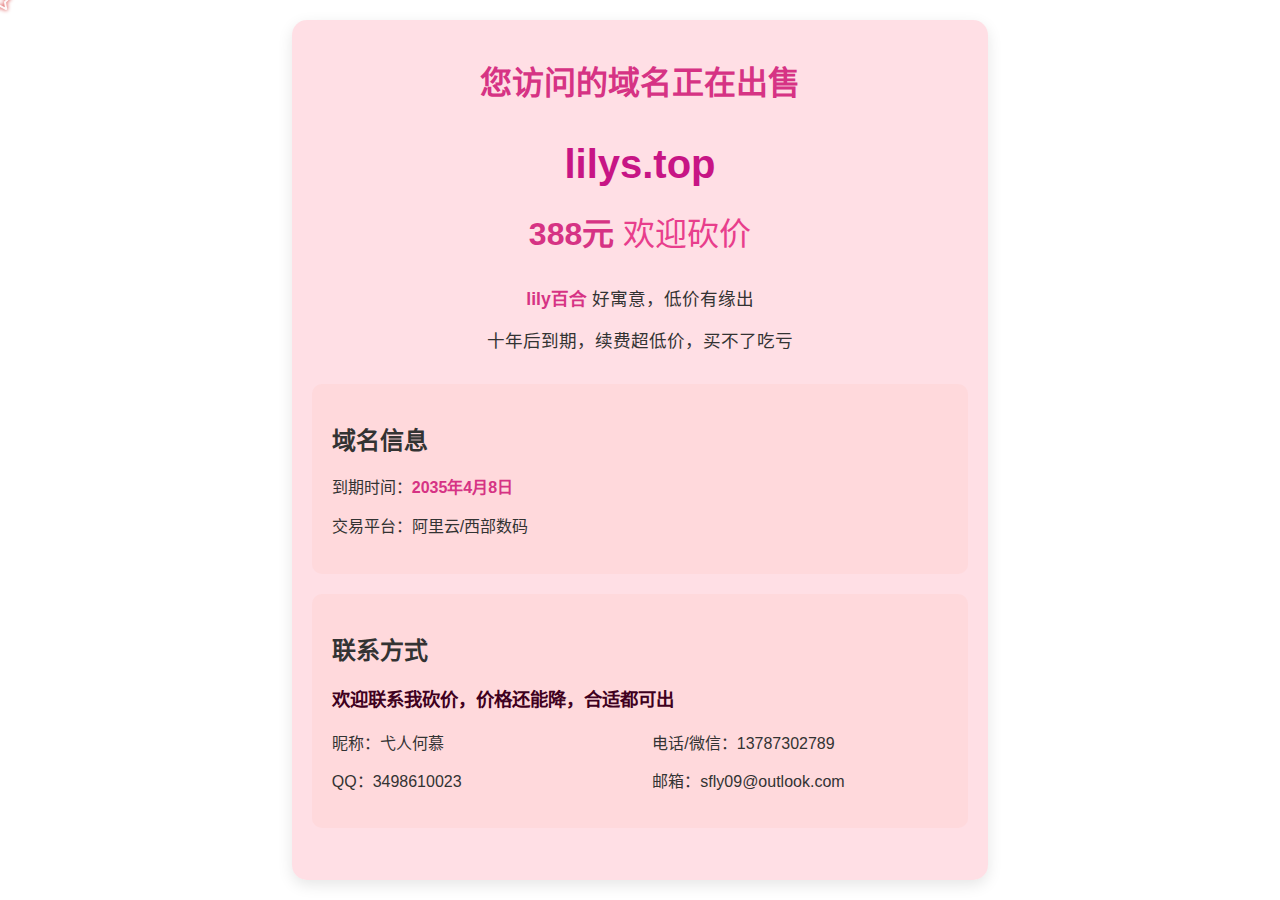
<file: lilys.top.html>
<!DOCTYPE html>
<html lang="zh-CN">
<head>
    <meta charset="UTF-8">
    <meta name="viewport" content="width=device-width, initial-scale=1.0, user-scalable=yes">
    <title>域名出售 - lilys.top</title>
    <link rel="stylesheet" href="./css/style.css">
    <link rel="stylesheet" href="./css/firework-effect.css">
    <style>
        body {
            font-family: 'KaiTi', '楷体', 'Microsoft YaHei', sans-serif;
            color: #333;
            line-height: 1.4;  /* 缩小行距 */
            margin: 0;
            padding: 0;
        }
        .container {
            max-width: 800px;
            margin: 20px auto;  /* 减少上下边距 */
            padding: 20px;     /* 减少内边距 */
            background-color: #ffc0cb80;
            border-radius: 15px;
            box-shadow: 0 5px 15px rgba(0,0,0,0.1);
        }
        h1 {
            color: #d63384;
            text-align: center;
            margin-bottom: 30px;
        }
        .domain-name {
            font-size: 2.5em;
            text-align: center;
            color: #c71585;
            margin: 20px 0;
            font-weight: bold;
        }
        .price {
            font-size: 2em;
            color: #e83e8c;
            text-align: center;
            margin: 20px 0;
        }
        .info-box {
            background-color: #ffd3d387;
            padding: 20px;
            border-radius: 10px;
            margin: 20px 0;
        }
        .contact-info {
            display: flex;
            flex-wrap: wrap;
            justify-content: space-between;
            margin-top: 20px;
        }
        .contact-item {
            flex-basis: 48%;
            margin-bottom: 15px;
        }
        .description {
            font-size: 1.1em;
            margin: 30px 0;
            text-align: center;
        }
        .highlight {
            color: #d63384;
            font-weight: bold;
        }
    </style>
</head>
<body class="zhuyao-neirong">
    <div class="container">
        <h1>您访问的域名正在出售</h1>
        
        <div class="domain-name">lilys.top</div>
        
        <div class="price"><span class="highlight">388元 </span>欢迎砍价</div>
        
        <div class="description">
            <p><span class="highlight">lily百合</span> 好寓意，低价有缘出</p>
            <p>十年后到期，续费超低价，买不了吃亏</p>
        </div>
        
        <div class="info-box">
            <h2>域名信息</h2>
            <p>到期时间：<span class="highlight">2035年4月8日</span></p>
            <p>交易平台：阿里云/西部数码</p>
        </div>
        
        <div class="info-box">
            <h2>联系方式</h2>
            <p style="font-weight: bold; color: #3f0020; font-size: 1.15em;">欢迎联系我砍价，价格还能降，合适都可出</p>
            <div class="contact-info">
                <div class="contact-item">昵称：弋人何慕</div>
                <div class="contact-item">电话/微信：13787302789</div>
                <div class="contact-item">QQ：3498610023</div>
                <div class="contact-item">邮箱：sfly09@outlook.com</div>
            </div>
        </div>
    </div>

    <script src="./js/firework-effect.js"></script>
</body>
</html>
</file>
<file: css/style.css>
/* 基础样式 */
html, body {
    margin: 0; 
    padding: 0;
    overflow-x: hidden; /* 改为 hidden，防止水平滚动 */
    width: 100%; /* 设置为100%而不是auto */
    max-width: 100%; /* 限制最大宽度为100% */
}

body {
    font-family: kaiti, sans-serif;
    color: #ffc0cb;
}

/* 英雄区域样式 */
.hero {
    height: 100vh;
    display: flex;
    flex-direction: column;
    justify-content: center;
    align-items: center;
    background: url(https://img.picui.cn/free/2025/04/21/6805a90da5097.jpg) no-repeat center center;
    background-size: cover;
    background-attachment: fixed;
    text-align: center;
}
.quote-container {
    max-width: 800px; /* 最大宽度限制 */
    margin: 0 auto; /* 水平居中 */
}

.riye {
    font-size: 2.8rem; /* 字体大小 */
    line-height: 1.0; /* 行高 */
    margin: 1rem 0; /* 上下边距1rem，左右0 */
    font-family: kaiti; /* 使用楷体 */
    -webkit-text-stroke: 1px #2c3e50; /* 文字描边效果 */
}

.mengxiang {
    color: transparent; /* 文字透明 */
    font-size: 2rem; /* 字体大小 */
    line-height: 1.2; /* 行高 */
    margin: 1rem 0; /* 上下边距1rem，左右0 */
    font-family: kaiti; /* 使用楷体 */
    -webkit-text-stroke: 1px #2c3e50; /* 文字描边效果 */
}

.scroll-down {
    position: absolute; /* 绝对定位 */
    bottom: 30px; /* 距离底部30px */
    animation: bounce 1.6s infinite; /* 弹跳动画 */
    -webkit-text-stroke: 1px #20004c; /* 文字描边效果 */
}

@keyframes bounce {
    0%, 20%, 50%, 80%, 100% {transform: translateY(0);} /* 原始位置 */
    40% {transform: translateY(-20px);} /* 向上移动 */
    60% {transform: translateY(-10px);} /* 向下移动 */
}



/* 主要内容区域布局 */
.zhuyao-neirong {
    display: flex; /* 弹性布局 */
    min-height: 100vh; /* 最小高度为视窗高度 */
    background: url(https://img.picui.cn/free/2025/04/21/6805a90d36240.png) no-repeat center center/cover;
    background-size: cover; /* 背景图覆盖整个区域 */
    background-attachment: fixed; /* 背景图固定不随滚动移动 */
    overflow-x: hidden; /* 改为 hidden，防止水平滚动 */
    width: 100%; /* 设置为100%而不是auto */
    max-width: 100%; /* 限制最大宽度为100% */
}

/* 左侧边栏样式 */
.zuoce-lan {
    width: 275px; /* 减小宽度，原来是300px */
    padding: 2rem; /* 内边距 */
    background-color: #fe9fd236; /* 半透明白色背景 */
    display: flex; /* 弹性布局 */
    flex-direction: column; /* 垂直排列 */
    gap: 2rem; /* 元素间距 */
    box-shadow: 2px 0 10px #ff00001a; /* 右侧阴影 */
}

/* 个人简介卡片样式 */
.jianjie-ka {
    display: flex; /* 弹性布局 */
    flex-direction: column; /* 垂直排列 */
    align-items: center; /* 水平居中 */
    text-align: center; /* 文字居中 */
    padding: 1rem; /* 内边距 */
    background-color: #ffc0cbb1; /* 白色背景 */
    border-radius: 15px; /* 圆角 */
    box-shadow: 0 4px 8px #f728281a; /* 阴影效果 */
}

.touxiang-container {
    width: 120px; /* 头像容器宽度 */
    height: 120px; /* 头像容器高度 */
    margin-bottom: 1rem; /* 底部间距 */
}

.touxiang {
    width: 100%; 
    height: 100%;
    object-fit: cover; /* 保持图片比例 */
    border-radius: 50%; /* 圆形头像 */
    box-shadow: 0 5px 6px #ff00001a; /* 阴影效果 */
}

.jianjie-ka h2 {
    color: #2a4662; /* 标题颜色 */
    margin: 0.5rem 0; /* 上下边距 */
    font-family: "American Typewriter", serif; /* 英文字体 */
}

.jianjie-ka p {
    color: #555; /* 正文颜色 */
    line-height: 1.6; /* 行高 */
    margin-bottom: 1rem; /* 底部间距 */
}

/* 社交链接样式 */
.shejiao-lianjie {
    display: flex; /* 弹性布局 */
    justify-content: center; /* 水平居中 */
    flex-wrap: wrap; /* 允许换行 */
    gap: 15px; /* 图标间距 */
    margin-top: 1rem; /* 顶部间距 */
}

.shejiao-tubiao {
    width: 40px; /* 图标宽度 */
    height: 40px; /* 图标高度 */
    display: flex; /* 弹性布局 */
    justify-content: center; /* 水平居中 */
    align-items: center; /* 垂直居中 */
    border-radius: 20%; /* 圆形效果 */
    background-color: #ffd5dc77; /* 背景颜色 */
    box-shadow: 0 2px 5px #0000001a; /* 阴影效果 */
    transition: all 0.3s ease; /* 过渡动画 */
}

.shejiao-tubiao:hover {
    transform: translateY(-3px); /* 上移效果 */
    box-shadow: 0 4px 8px #00000026; /* 增强阴影 */
}

.shejiao-tubiao img {
    width: 80%; /* 图片宽度 */
    height: auto; /* 高度自适应 */
}

/* 微信图标容器 */
.weixin-container {
    position: relative; /* 相对定位，作为二维码的参考点 */
    display: inline-block; /* 行内块级显示 */
}

/* 二维码样式 */
.erweima {
    display: none; /* 默认隐藏 */
    position: absolute; /* 绝对定位 */
    top: 100%; /* 位于容器下方 */
    left: 0; /* 水平居中 */
    width: 200px; /* 二维码宽度 */
    height: 200px; /* 二维码高度 */
    padding: 10px; /* 内边距 */
    background: #ffc0cb; /* 白色背景 */
    border-radius: 8px; /* 圆角 */
    box-shadow: 0 2px 10px #ff7575; /* 阴影效果 */
    z-index: 1000; /* 确保显示在最上层 */
    margin-top: 10px; /* 与图标的间距 */
    color: #d63384; /* 设置alt文字颜色为粉色 */
    font-size: 25px; /* 设置文字大小 */
    text-align: center; /* 文字居中 */
}

/* 鼠标悬停时显示二维码 */
.weixin-container:hover .erweima {
    display: block; /* 显示二维码 */
}

/* 导航菜单样式 */
.daohang {
    display: flex; /* 弹性布局 */
    flex-direction: column; /* 垂直排列 */
    gap: 0.6rem; /* 项目间距 */
}

.daohang-xiangmu {
    padding: 0.8rem 1rem; /* 内边距 */
    text-decoration: none; /* 移除下划线 */
    color: #070128; /* 文字颜色 */
    background-color: #3100000f; /* 白色背景 */
    border-radius: 8px; /* 圆角 */
    transition: background-color 0.3s; /* 过渡效果 */
    font-weight: 500; /* 字体粗细 */
}

.daohang-xiangmu:hover {
    background-color: #ff818175; /* 悬停背景色 */
}

/* 右侧内容区样式 */
.youce-neirong {
    flex: 1; /* 占据剩余空间 */
    padding: 2rem; /* 内边距 */
    overflow-y: auto; /* 垂直滚动 */
    max-width: 1150px; /* 添加最大宽度限制 */
    margin: 0 auto; /* 水平居中 */
}
/* 博客内容样式 */
.boke-neirong {
    background-color: #ffc0cbb1; /* 半透明白色背景 */
    border-radius: 15px; /* 圆角 */
    padding: 2rem; /* 内边距 */
    margin-bottom: 2rem; /* 底部间距 */
    box-shadow: 0 4px 10px rgba(0, 0, 0, 0.1); /* 阴影效果 */
    max-width: 90%; /* 限制最大宽度为父容器的90% */
    margin-left: auto; /* 水平居中 */
    margin-right: auto; /* 水平居中 */
}

.boke-neirong h2 {
    color: #0f365e; /* 标题颜色 */
    margin-top: 0; /* 移除顶部边距 */
    margin-bottom: 1rem; /* 底部边距 */
}

.boke-neirong p {
    color: #555; /* 正文颜色 */
    line-height: 1.6; /* 行高 */
}

.boke-neirong img {
    max-width: 100%; /* 图片最大宽度不超过父容器 */
    height: auto; /* 高度自动调整，保持比例 */
    display: block; /* 块级显示 */
    margin: 0; /* 靠左对齐 */
}

/* 版权方块样式 */
.banquan-fangkuai {
    background-color: #ffc0cbb1; /* 设置半透明粉色背景 */
    border-radius: 15px; /* 添加圆角效果 */
    padding: 1.5rem; /* 设置内边距 */
    margin-top: 2rem; /* 与上方内容保持间距 */
    text-align: center; /* 文字居中对齐 */
    box-shadow: 0 4px 10px #ff000065; /* 添加柔和阴影效果 */
    max-width: 90%; /* 限制最大宽度为父容器的90% */
    margin-left: auto; /* 左边距自动，实现水平居中 */
    margin-right: auto; /* 右边距自动，实现水平居中 */
}

.banquan-fangkuai p {
    color: #060f39; /* 设置文字颜色为深蓝灰色 */
    margin: 0.5rem 0; /* 段落上下间距 */
    font-size: 0.9rem; /* 设置字体大小略小于正文 */
}

.banquan-tiaozhuan {
    color: #060f39; /* 设置文字颜色为深蓝灰色 */
    margin: 0.5rem 0; /* 段落上下间距 */
    font-size: 1rem; /* 设置字体大小等于正文 */
    font-weight: bold; /* 添加加粗效果 */
    text-decoration: none; /* 取消下划线 */
}

/* 响应式设计 */
@media (max-width: 768px) {
    .zhuyao-neirong {
        flex-direction: column; /* 垂直排列 */
        overflow-x: hidden; /* 确保在移动设备上也禁用水平滚动 */
    }
    
    .zuoce-lan {
        width: 100%; /* 全宽 */
        padding: 1rem; /* 减小内边距 */
        box-sizing: border-box; /* 确保内边距不会增加元素宽度 */
    }
    
    .youce-neirong {
        width: 100%; /* 全宽 */
        max-width: 100%; /* 在移动设备上占满宽度 */
        padding: 1rem; /* 减小内边距 */
        box-sizing: border-box; /* 确保内边距不会增加元素宽度 */
    }
    
    .boke-neirong {
        max-width: 95%; /* 在移动设备上稍微增加宽度比例 */
    }
}

/* 域名出售链接样式 */
.yuming-lianjie {
    margin-top: 2rem; /* 与导航栏保持间距 */
}

.yuming-fangkuai {
    display: block; /* 块级显示 */
    text-decoration: none; /* 移除下划线 */
    background-color: #ffc0cbb1; /* 与个人简介卡片相同的背景色 */
    border-radius: 15px; /* 圆角效果 */
    padding: 1.2rem; /* 内边距 */
    text-align: center; /* 文字居中 */
    transition: all 0.3s ease; /* 过渡动画 */
    box-shadow: 0 4px 8px #f728281a; /* 阴影效果 */
}

.yuming-fangkuai:hover {
    transform: translateY(-3px); /* 悬停时上移效果 */
    box-shadow: 0 6px 12px rgba(247, 40, 40, 0.2); /* 增强阴影 */
    background-color: #ffb6c1cc; /* 悬停时背景色加深 */
}

.yuming {
    color: #d63384; /* 域名文字颜色 */
    font-size: 1.5rem; /* 域名文字大小 */
    font-weight: bold; /* 加粗 */
    margin-bottom: 0.5rem; /* 与状态文字的间距 */
}

.yuming-zhuangtai {
    color: #2a4662; /* 状态文字颜色 */
    font-size: 1rem; /* 状态文字大小 */
}
</file>
<file: css/firework-effect.css>
/* 烟花容器 */
.firework-container {
    position: fixed;
    top: 0;
    left: 0;
    width: 100%;
    height: 100%;
    pointer-events: none;
    z-index: 9999;
    overflow: hidden;
}

/* 烟花中心点 */
.firework-center {
    position: absolute;
    transform: translate(-50%, -50%);
    pointer-events: none;
}

/* 烟花粒子 */
.firework-particle {
    position: absolute;
    width: 8px;
    height: 8px;
    border-radius: 50%;
    transform: translate(-50%, -50%);
    opacity: 1;
    animation: firework-explode 1.2s forwards;
    animation-delay: var(--delay, 0s);
}

/* 烟花爆炸动画 */
@keyframes firework-explode {
    0% {
        transform: translate(-50%, -50%);
        opacity: 1;
        width: 4px;
        height: 4px;
    }
    40% {
        opacity: 0.8;
    }
    100% {
        transform: translate(
            calc(cos(var(--angle)) * var(--distance)),
            calc(sin(var(--angle)) * var(--distance))
        );
        opacity: 0;
        width: 0;
        height: 0;
    }
}

/* 自定义鼠标指针 - 烟花风格 */
.custom-cursor {
    position: fixed;
    width: 24px;
    height: 24px;
    pointer-events: none;
    z-index: 10000;
    transform: translate(-50%, -50%);
    background-image: url('data:image/svg+xml;utf8,<svg xmlns="http://www.w3.org/2000/svg" width="24" height="24" viewBox="0 0 24 24" fill="none" stroke="%23ffffffee" stroke-width="2" stroke-linecap="round" stroke-linejoin="round"><polygon points="12 2 15.09 8.26 22 9.27 17 14.14 18.18 21.02 12 17.77 5.82 21.02 7 14.14 2 9.27 8.91 8.26 12 2"></polygon></svg>');
    filter: drop-shadow(0 0 2px #ca0000);
    animation: cursor-twinkle-rotate 1.5s infinite linear;
}

/* 鼠标指针旋转闪烁动画 */
@keyframes cursor-twinkle-rotate {
    0% {
        transform: translate(-50%, -50%) scale(0.8) rotate(0deg);
        opacity: 0.7;
    }
    50% {
        transform: translate(-50%, -50%) scale(1) rotate(-180deg);
        opacity: 1;
    }
    100% {
        transform: translate(-50%, -50%) scale(0.8) rotate(-360deg);
        opacity: 0.7;
    }
}
</file>
